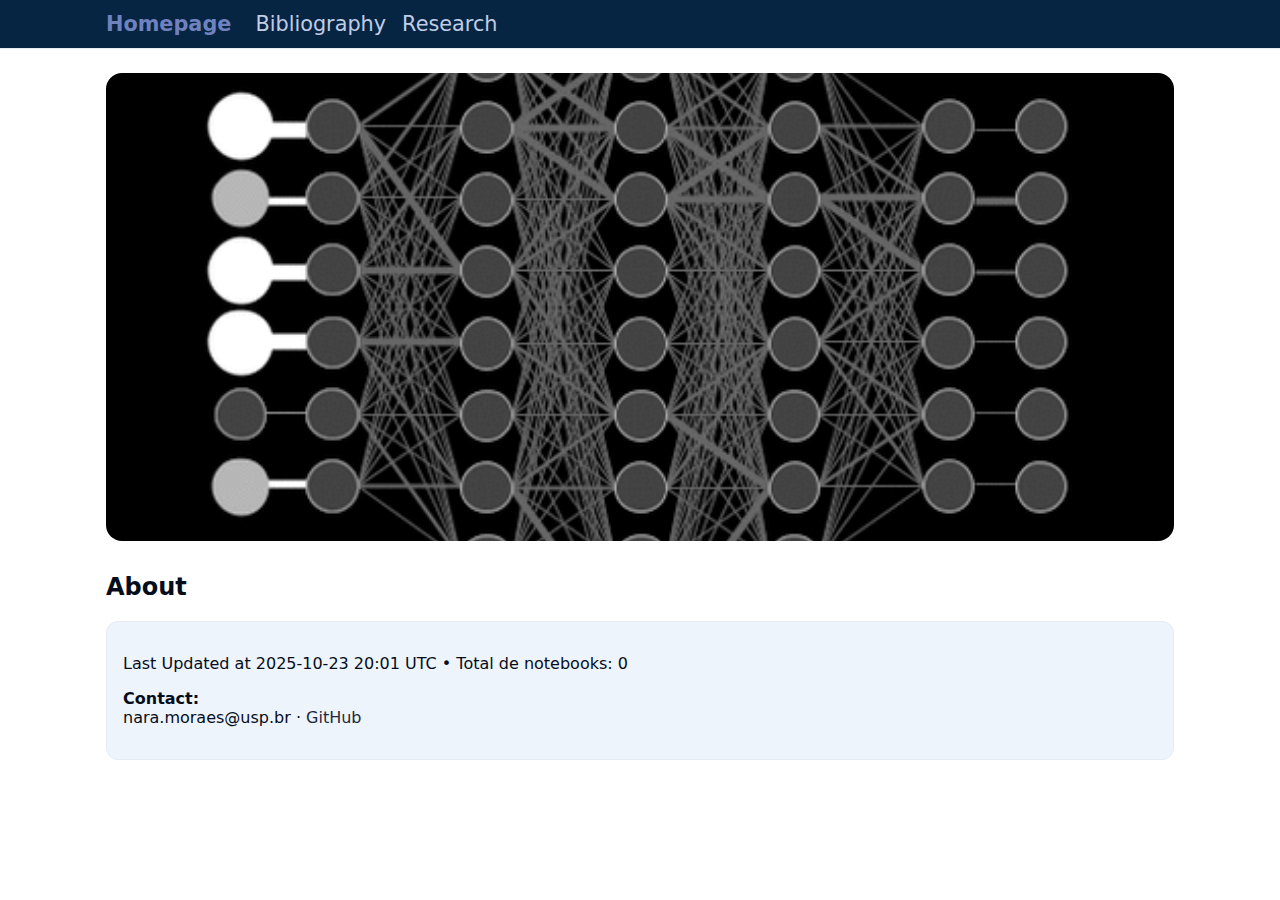
<file: index.html>
<!doctype html>
<html lang="en">

<head>
  <meta charset="utf-8" />
  <title>Notebooks Tree — Quantum-Neural-States</title>
  <meta name="viewport" content="width=device-width,initial-scale=1" />
  <link rel="stylesheet" href="./css/paleta_cores.css" />
  <link rel="stylesheet" href="./css/software.css" />
  <link rel="stylesheet" href="./css/nav_bar.css" />
  <link rel="stylesheet" href="./css/pages.css" />
  <link rel="stylesheet" href="./css/home.css" />
  <link rel="stylesheet" href="./css/hero.css" />
  <script src="./js/app.js" defer></script>
</head>

<body>
  <header class="navbar">
    <div class="wrap">
      <div class="brand"><a href="./index.html">Homepage</a></div>
      <nav class="nav">
        <a href="./research.html">Bibliography</a>
        <a href="./software.html">Research</a>
      </nav>
    </div>
  </header>

  <main class="main">

    <!-- HERO: imagem de destaque do repositório -->
    <section class="hero" role="img" aria-label="Imagem temática do repositório">
      <div class="hero__overlay"></div>
    </section>

    <!-- ABOUT -->
    <section id="about" class="section">
      <h2>About</h2>
      <div class="card grid">
        <div>


          <p class="muted">Last Updated at 2025-10-23 20:01 UTC • Total de notebooks: <span id="nbcount">0</span></p>
          <p>
            <strong>Contact:</strong><br>
            nara.moraes@usp.br ·
            <a href="https://github.com/sampa-usp/Quantum-Neural-States" target="_blank">GitHub</a>
          </p>
        </div>
      </div>
    </section>
  </main>
</body>

</html>
</file>
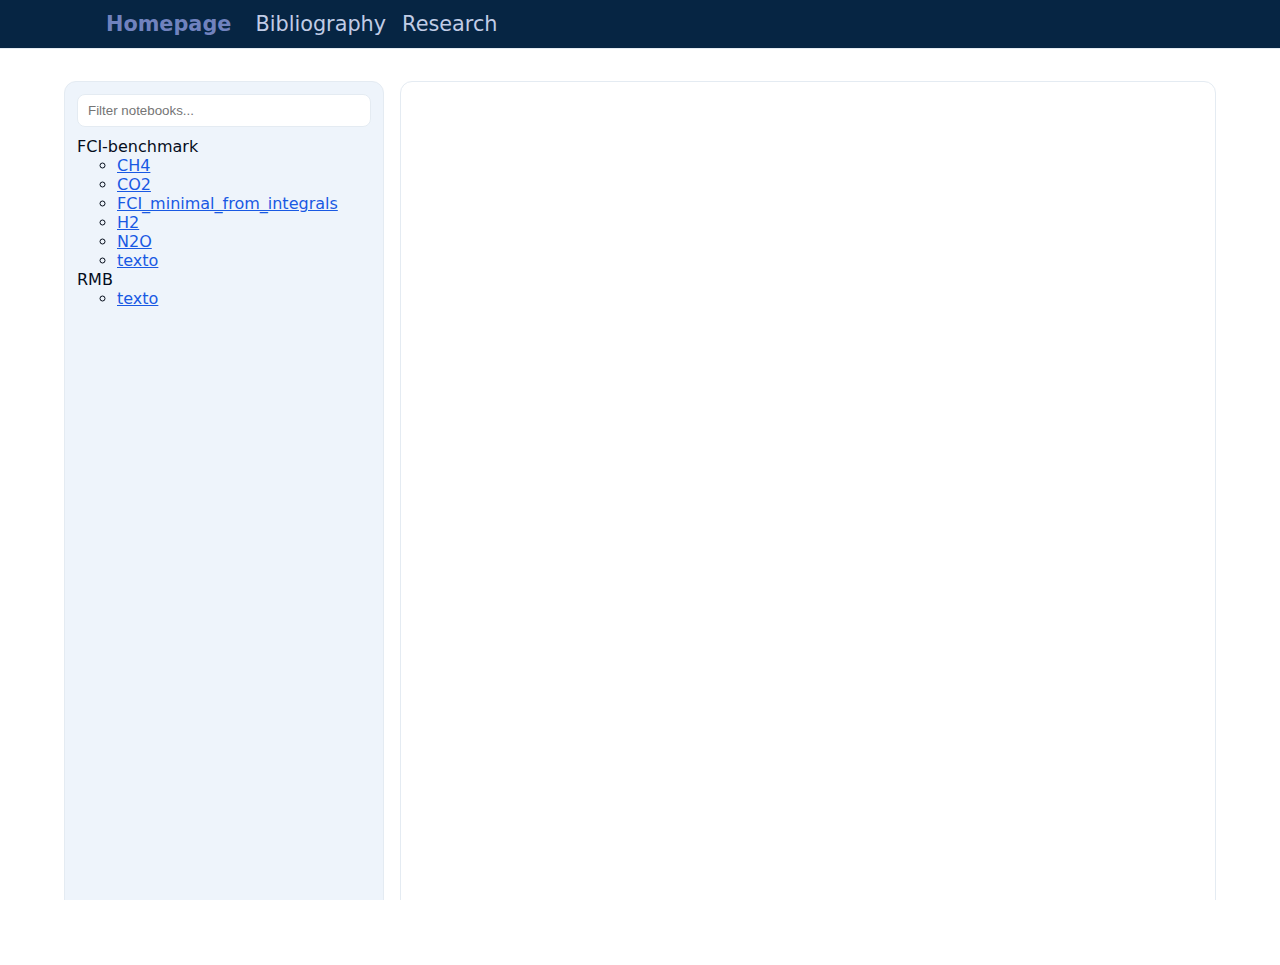
<file: software.html>
<!doctype html>
<html lang="en">

<head>
    <meta charset="utf-8" />
    <title>Notebooks Tree — Quantum-Neural-States — Estudos</title>
    <meta name="viewport" content="width=device-width,initial-scale=1" />
    <link rel="stylesheet" href="./css/paleta_cores.css" />
    <link rel="stylesheet" href="./css/common.css" />
    <link rel="stylesheet" href="./css/nav_bar.css" />
    <link rel="stylesheet" href="./css/pages.css" />
    <link rel="stylesheet" href="./css/software.css" />
</head>

<body>
    <header class="navbar">
        <div class="wrap">
            <div class="brand"><a href="./index.html">Homepage</a></div>
            <nav class="nav">
                <a href="./research.html">Bibliography</a>
                <a href="./software.html">Research</a>
            </nav>
        </div>
    </header>

    <main class="main-wide">
        <div class="layout">
            <aside class="sidebar">
                <input id="q" class="search" placeholder="Filter notebooks..." />
                <ul id="tree" class="tree"></ul>
            </aside>
            <section class="viewer">
                <iframe id="viewer" src=""></iframe>
            </section>
        </div>
    </main>

    <!-- injeta a árvore apenas nesta página -->
    <script>window.TREE_DATA = {"type": "dir", "name": "Quantum-Neural-States", "path": "", "children": [{"type": "dir", "name": "FCI-benchmark", "path": "FCI-benchmark", "children": [{"type": "file", "name": "CH4.ipynb", "path": "FCI-benchmark/CH4.ipynb", "nb_html": "FCI-benchmark/CH4.html"}, {"type": "file", "name": "CO2.ipynb", "path": "FCI-benchmark/CO2.ipynb", "nb_html": "FCI-benchmark/CO2.html"}, {"type": "file", "name": "FCI_minimal_from_integrals.ipynb", "path": "FCI-benchmark/FCI_minimal_from_integrals.ipynb", "nb_html": "FCI-benchmark/FCI_minimal_from_integrals.html"}, {"type": "file", "name": "H2.ipynb", "path": "FCI-benchmark/H2.ipynb", "nb_html": "FCI-benchmark/H2.html"}, {"type": "file", "name": "N2O.ipynb", "path": "FCI-benchmark/N2O.ipynb", "nb_html": "FCI-benchmark/N2O.html"}, {"type": "file", "name": "texto.ipynb", "path": "FCI-benchmark/texto.ipynb", "nb_html": "FCI-benchmark/texto.html"}]}, {"type": "dir", "name": "RMB", "path": "RMB", "children": [{"type": "file", "name": "texto.ipynb", "path": "RMB/texto.ipynb", "nb_html": "RMB/texto.html"}]}]};</script>
    <script src="./js/app.js"></script>
</body>

</html>
</file>
<file: css/paleta_cores.css>
:root {
  /* ===== Fundo e superfícies ===== */
  --bg: #ffffff;           /* fundo geral quase branco */
  --fg: #050d1b;           /* seções e áreas secundárias */
  --card: #eef4fb;         /* cartões / blocos */
  --border: #e4ebf2;       /* linhas e contornos muito sutis */
  --bg-navibar: #062543;  /* fundo da barra de navegação */

  /* ===== Texto ===== */
  --text: #1e293b;         /* texto principal (azul-acinzentado) */
  --text-subtitle: #475569;/* subtítulos ou textos leves */
  --muted: #94a3b8;        /* texto desativado ou notas */
  --text-hover: #0f172a;   /* cor quando o texto recebe foco ou hover */

  /* ===== Acentos e links claros ===== */
  --accent-claro: #588ee4;       /* azul suave principal */
  --link-claro: #c1cce6;         /* link em destaque */
  --link-claro-hover: #7082be;   /* azul mais profundo no hover */

  /* ===== Acentos e links escuros===== */
  --accent: #3b82f6;       /* azul suave principal */
  --link: #1959e3;         /* link em destaque */
  --link-hover: #1e40af;   /* azul mais profundo no hover */

  /* ===== Extras opcionais ===== */
  --shadow: rgba(15, 23, 42, 0.08); /* sombra sutil */
  --white: #ffffff;
  --black: #000000;
}
</file>
<file: css/software.css>
/* ===== Layout principal (sidebar + viewer) ===== */
.layout {
  display: grid;
  grid-template-columns: 320px 1fr;
  gap: 16px;
  width: 100%;
  margin: 0 auto;
  height: calc(100svh - 64px); /* altura útil (desconta o header) */
  min-height: 0; /* <<< permite scroll interno dos filhos */
}

/* ===== Sidebar ===== */
.sidebar {
  display: flex;
  flex-direction: column;
  border: 1px solid var(--border);
  border-radius: 12px;
  background: var(--card);
  padding: 12px;
  min-height: 0;   /* <<< permite que o .tree role */
  height: 100%;    /* ocupa a coluna inteira do grid */
  overflow: hidden; /* quem rola é a .tree */
}

.search {
  width: 100%;
  padding: 8px 10px;
  border-radius: 8px;
  border: 1px solid var(--border);
  background: var(--bg);
  color: var(--fg);
  margin-bottom: 10px;
  flex: 0 0 auto;
}

/* lista da árvore ocupa o resto da sidebar e rola */
.tree {
  list-style: none;
  padding-left: 0;
  margin: 0;
  flex: 1 1 auto;
  min-height: 0;   /* <<< essencial para rolar dentro do flex */
  height: 100%;
  overflow-y: auto;
}

/* ===== Viewer ===== */
.viewer {
  border: 1px solid var(--border);
  border-radius: 12px;
  background: var(--bg);
  overflow: hidden;
  min-height: 0;
  height: 100%;
}

#viewer,
.viewer iframe {
  display: block;
  width: 100%;
  height: 100%;
  border: 0;
  border-radius: 12px;
}

/* ===== Container principal ===== */
.main-wide {
  width: 90%;
  margin: 32px auto;
  padding: 0 0 16px 0;
  min-height: 0; /* <<< garante herança correta de altura */
}

/* ===== Hierarquia superior precisa liberar altura ===== */
html, body {
  height: 100%;
  min-height: 0;
}

/* ===== Responsivo ===== */
@media (max-width: 900px) {
  .layout { grid-template-columns: 1fr; }
  .sidebar { order: 1; }
  .viewer  { order: 2; min-height: 60svh; }

  html, body, .layout, .viewer {
    max-width: 100vw;
    overflow-x: hidden;
  }
}
</file>
<file: css/nav_bar.css>
.navbar {
    position: sticky;
    top: 0;
    z-index: 10;
    background: var(--bg-navibar);
    border-bottom: 1px solid var(--border);
    font-size: 1.3em
}

.navbar .wrap {
    max-width: 1100px;
    margin: 0 auto;
    display: flex;
    align-items: center;
    gap: 24px;
    padding: 12px 16px
}

.nav {
    display: flex;
    gap: 16px
}

.nav a {
    color: var(--link-claro);
    text-decoration: none
}

.nav a:hover {
    text-decoration: underline
}

.brand a {
    color: var(--link-claro-hover);
    /* mantém branco */
    font-weight: bold;
    /* mantém negrito */
    text-decoration: none;
    /* tira sublinhado */
}
</file>
<file: css/pages.css>
/* --- Responsividade geral para mobile --- */
html,
body {
    overflow-x: auto;
    /* permite rolagem horizontal quando necessário */
    max-width: 100vw;
    /* evita conteúdo estourando a viewport */
}

* {
    box-sizing: border-box
}

body {
    margin: 0;
    padding: 0;
    overflow-x: hidden;
    font-family: system-ui, -apple-system, "Segoe UI", Roboto, Ubuntu, "Helvetica Neue", Arial;
    background: var(--bg);
    color: var(--fg)
}

.brand {
    font-weight: 700
}

.main {
    width: 100%;
    max-width: 1100px;
    margin: 24px auto;
    padding: 0 16px
}

/* Home (About) */
.card {
    background: var(--card);
    border: 1px solid var(--border);
    border-radius: 12px;
    padding: 16px
}

.grid-2 {
    display: grid;
    grid-template-columns: 1fr 320px;
    gap: 16px
}


/* Estilo base para páginas com <main> (Home, Publications, Research, etc.) */
main.page-container {
    max-width: 960px;
    /* largura consistente */
    margin: 40px auto;
    /* centralizado */
    padding: 20px;
    background: var(--bg);
    /* fundo neutro */
    border-radius: 8px;
    color: var(--fg);
}

main.page-container h2 {
    margin-top: 0;
    color: var(--text-hover);
}
</file>
<file: css/home.css>
.avatar {
    width: 100%;
    border-radius: 12px;
    background: var(--bg)
}


/* Cards e imagens */
.repo-thumb, .avatar {
  width: 100%;
  max-width: 340px;
  display: block;
  border-radius: 12px;
  object-fit: cover;
  background: var(--bg);
}
.author {
  display: grid;
  grid-template-columns: 140px 1fr;
  gap: 1rem;
  align-items: center;
}
.author .avatar { width: 140px; height: 140px; border-radius: 50%; }

/* Responsivo */
@media (max-width: 820px) {
  .hero { min-height: 44vh; }
  .author { grid-template-columns: 1fr; text-align: center; }
  .author .avatar { margin: 0 auto; }
}

section.section a {
    color: var(--text);          /* azul claro */
    text-decoration: none;   /* sem sublinhado */
}

section.section a:hover {
    color: var(--text-hover);          /* branco ao passar o mouse */
    text-decoration: underline;
}
</file>
<file: css/hero.css>
/* HERO */
.hero {
  position: relative;
  min-height: 52vh;
  border-radius: 16px;
  margin: 1.25rem 0 2rem;
  background: center / cover no-repeat url("../assets/img/hero.gif");
  display: grid;
  place-items: center;
  overflow: hidden;
}
.hero__overlay {
  position: absolute; inset: 0;

}
.hero__content {
  position: relative; z-index: 1;
  text-align: center;
  max-width: 900px;
  padding: 1rem;
}
.hero__title {
  margin: 0 0 .5rem;
  font-size: clamp(1.8rem, 3.8vw, 3rem);
  color: var(--text-hover);
  letter-spacing: .5px;
}
.hero__subtitle {
  margin: 0 auto 1.25rem;
  color: var(--text-subtitle);
  opacity: .95;
  line-height: 1.45;
}
.btn {
  display: inline-block;
  padding: .6rem 1rem;
  border-radius: 999px;
  text-decoration: none;
  font-weight: 600;
}
.btn--light {
  background: rgba(255,255,255,.9);
  color: var(--bg);
  transition: transform .12s ease, background .12s ease;
}
.btn--light:hover { transform: translateY(-1px); background: var(--text-hover); }
</file>
<file: css/common.css>
/* common.css */
* {
    box-sizing: border-box;
}

html,
body {
    height: 100%;
}

body {
    margin: 0;
    font-family: system-ui, -apple-system, "Segoe UI", Roboto, Ubuntu, "Helvetica Neue", Arial;
    background: var(--bg);
    color: var(--fg);
}

a {
    color: var(--link);
}
</file>
